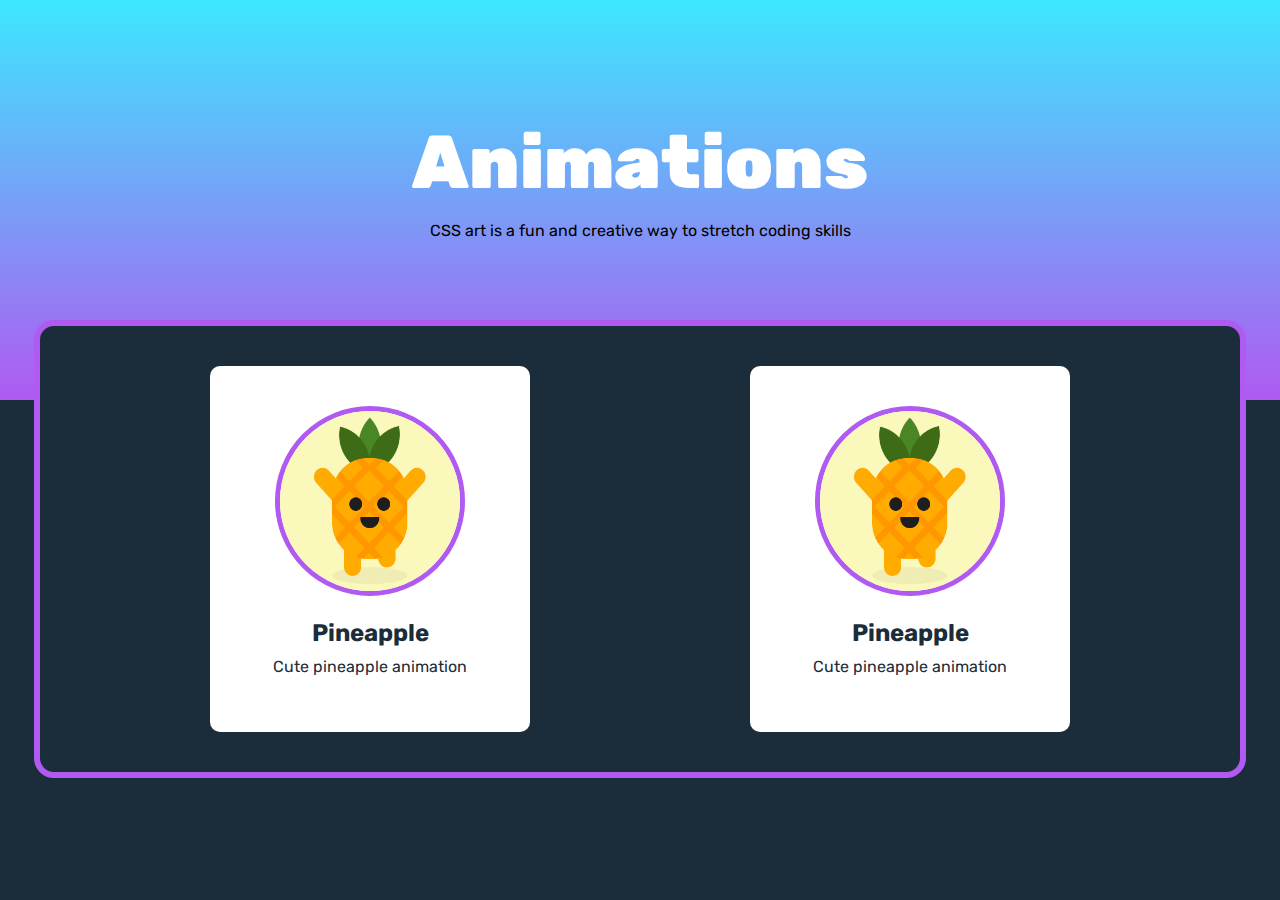
<file: index.html>
<!DOCTYPE html>
<html>
    <head>
        <meta charset="utf-8" />
        <link rel="preconnect" href="https://fonts.googleapis.com">
        <link rel="preconnect" href="https://fonts.gstatic.com" crossorigin>
        <link rel="stylesheet" href="https://fonts.googleapis.com/css2?family=Rubik:wght@400;900&display=swap">
        <link rel="stylesheet" href="css/normalize.css" />
        <link rel="stylesheet" href="css/style.css" />
    </head>
    <body>
        <div class="intro">
            <h1 class="intro__header">Animations</h1>
            <p class="intro__text">CSS art is a fun and creative way to stretch coding skills</p>
        </div>
        <div class="animations">
            <ul class="animations__list">
                <li>
                    <a class="animations__link" href="animations/pineapple/index.html">
                        <div class="animations__card">
                            <img class="animations__image" src="./media/pineapple.png" alt="Cute pineapple animation"
                                width="180px" height="180px" />
                            <h3 class="animations__title">Pineapple</h3>
                            <p class="animations__text">Cute pineapple animation</p>
                        </div>
                    </a>
                </li>
                <li>
                    <a class="animations__link" href="animations/pineapple/index.html">
                        <div class="animations__card">
                            <img class="animations__image" src="./media/pineapple.png" alt="Cute pineapple animation"
                                width="180px" height="180px" />
                            <h3 class="animations__title">Pineapple</h3>
                            <p class="animations__text">Cute pineapple animation</p>
                        </div>
                    </a>
                </li>
            </ul>
        </div>
    </body>
</html>
</file>
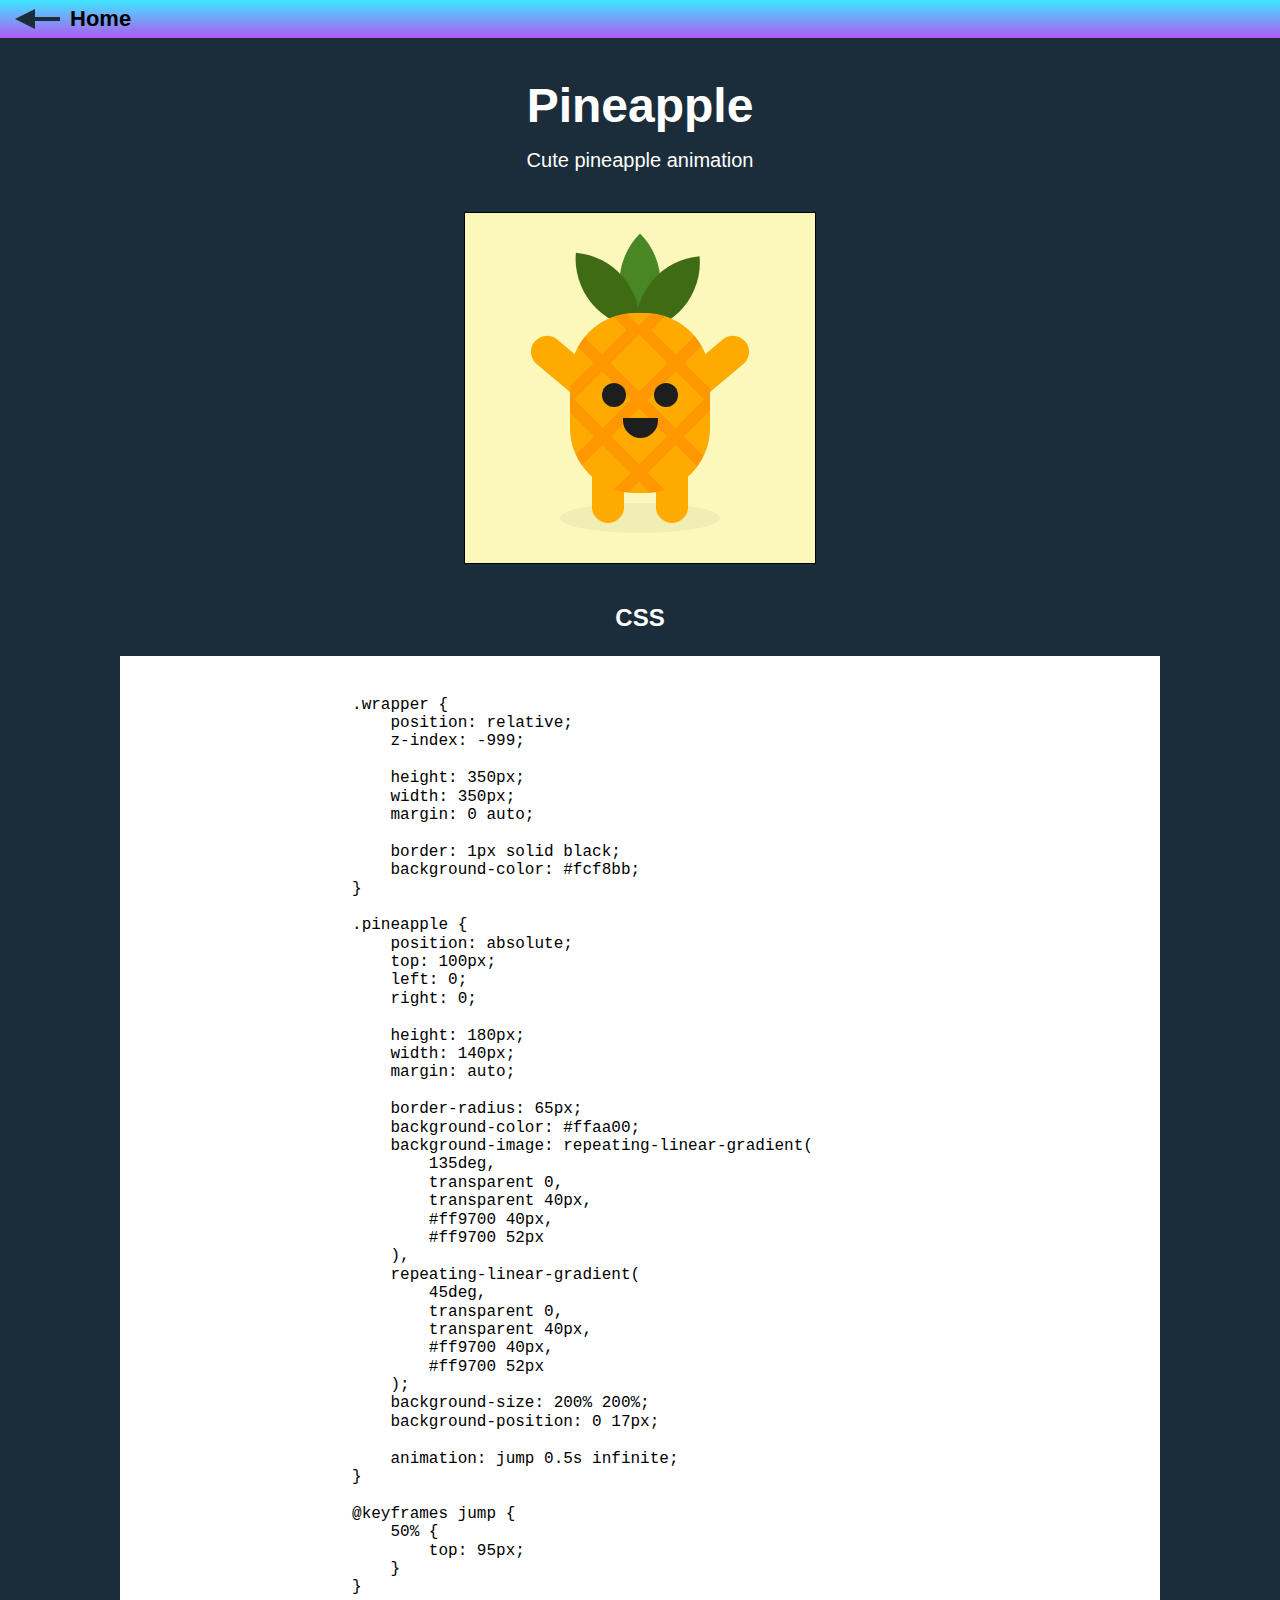
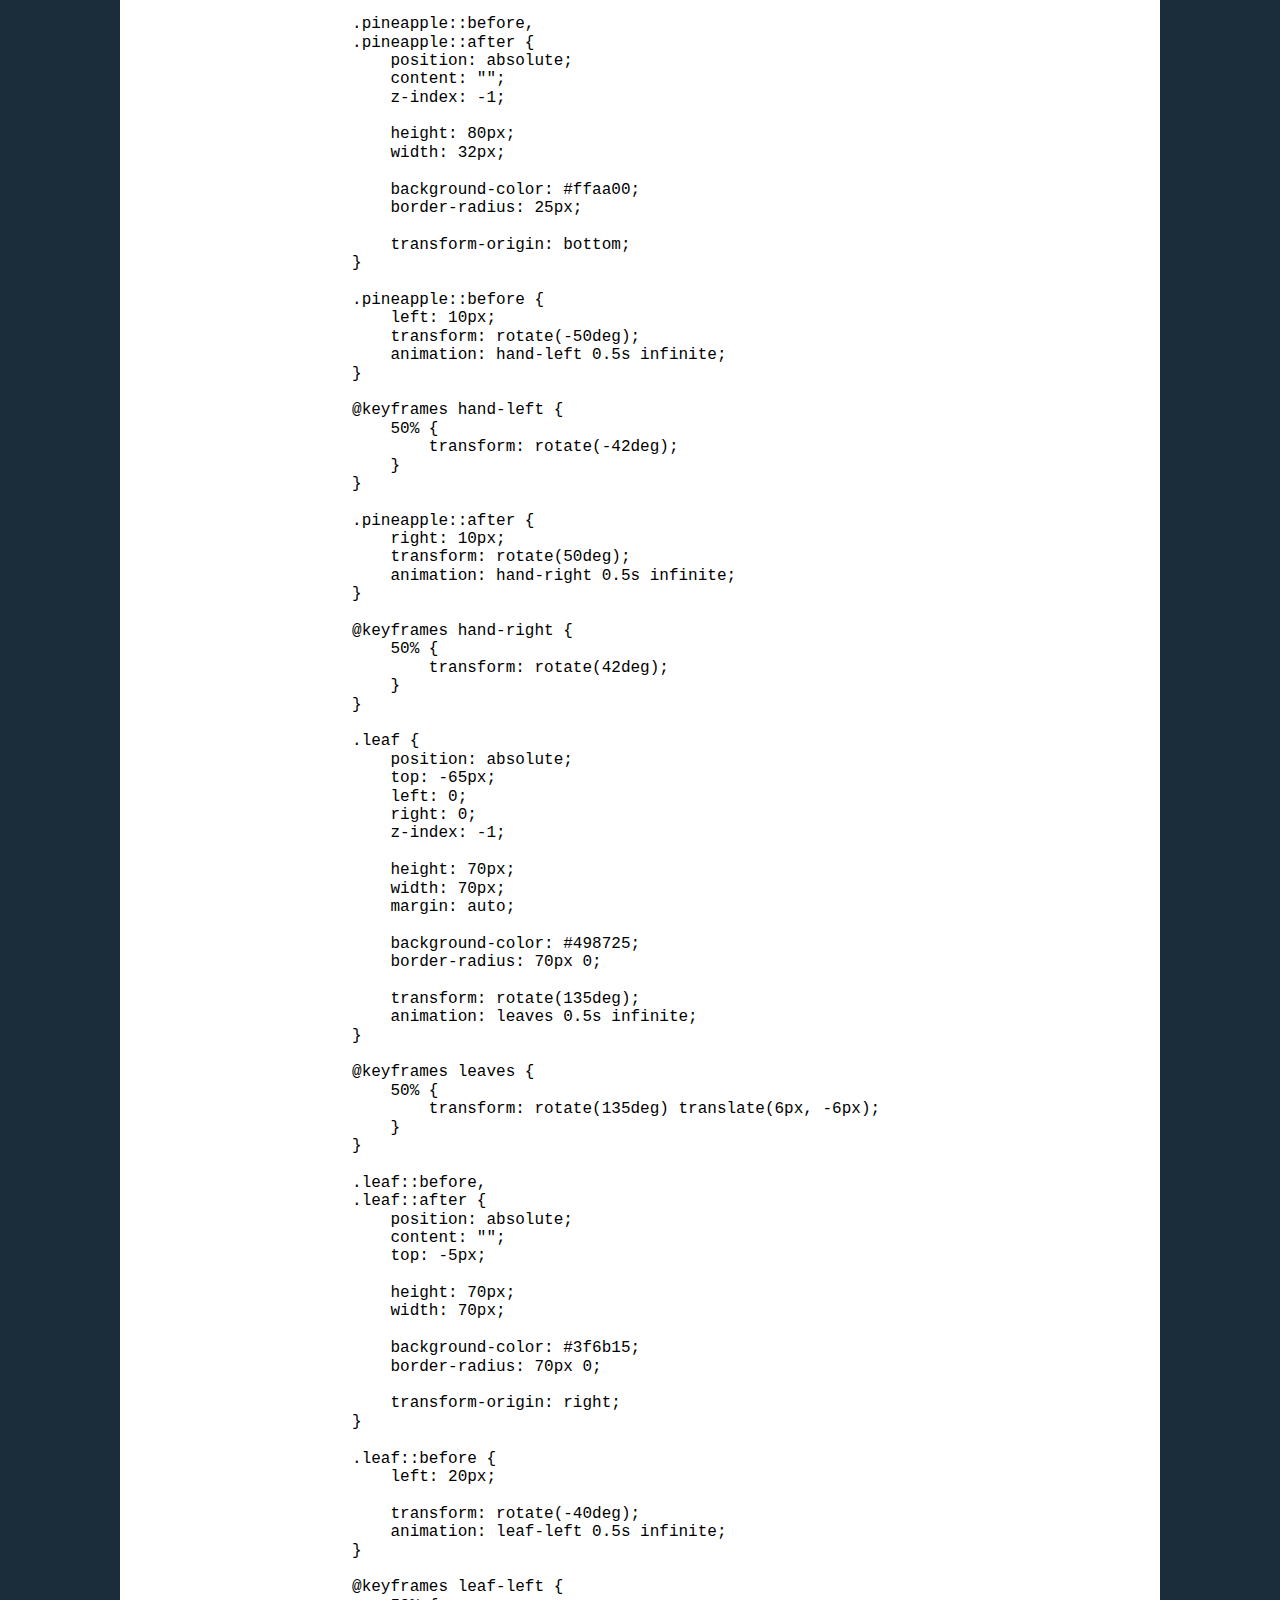
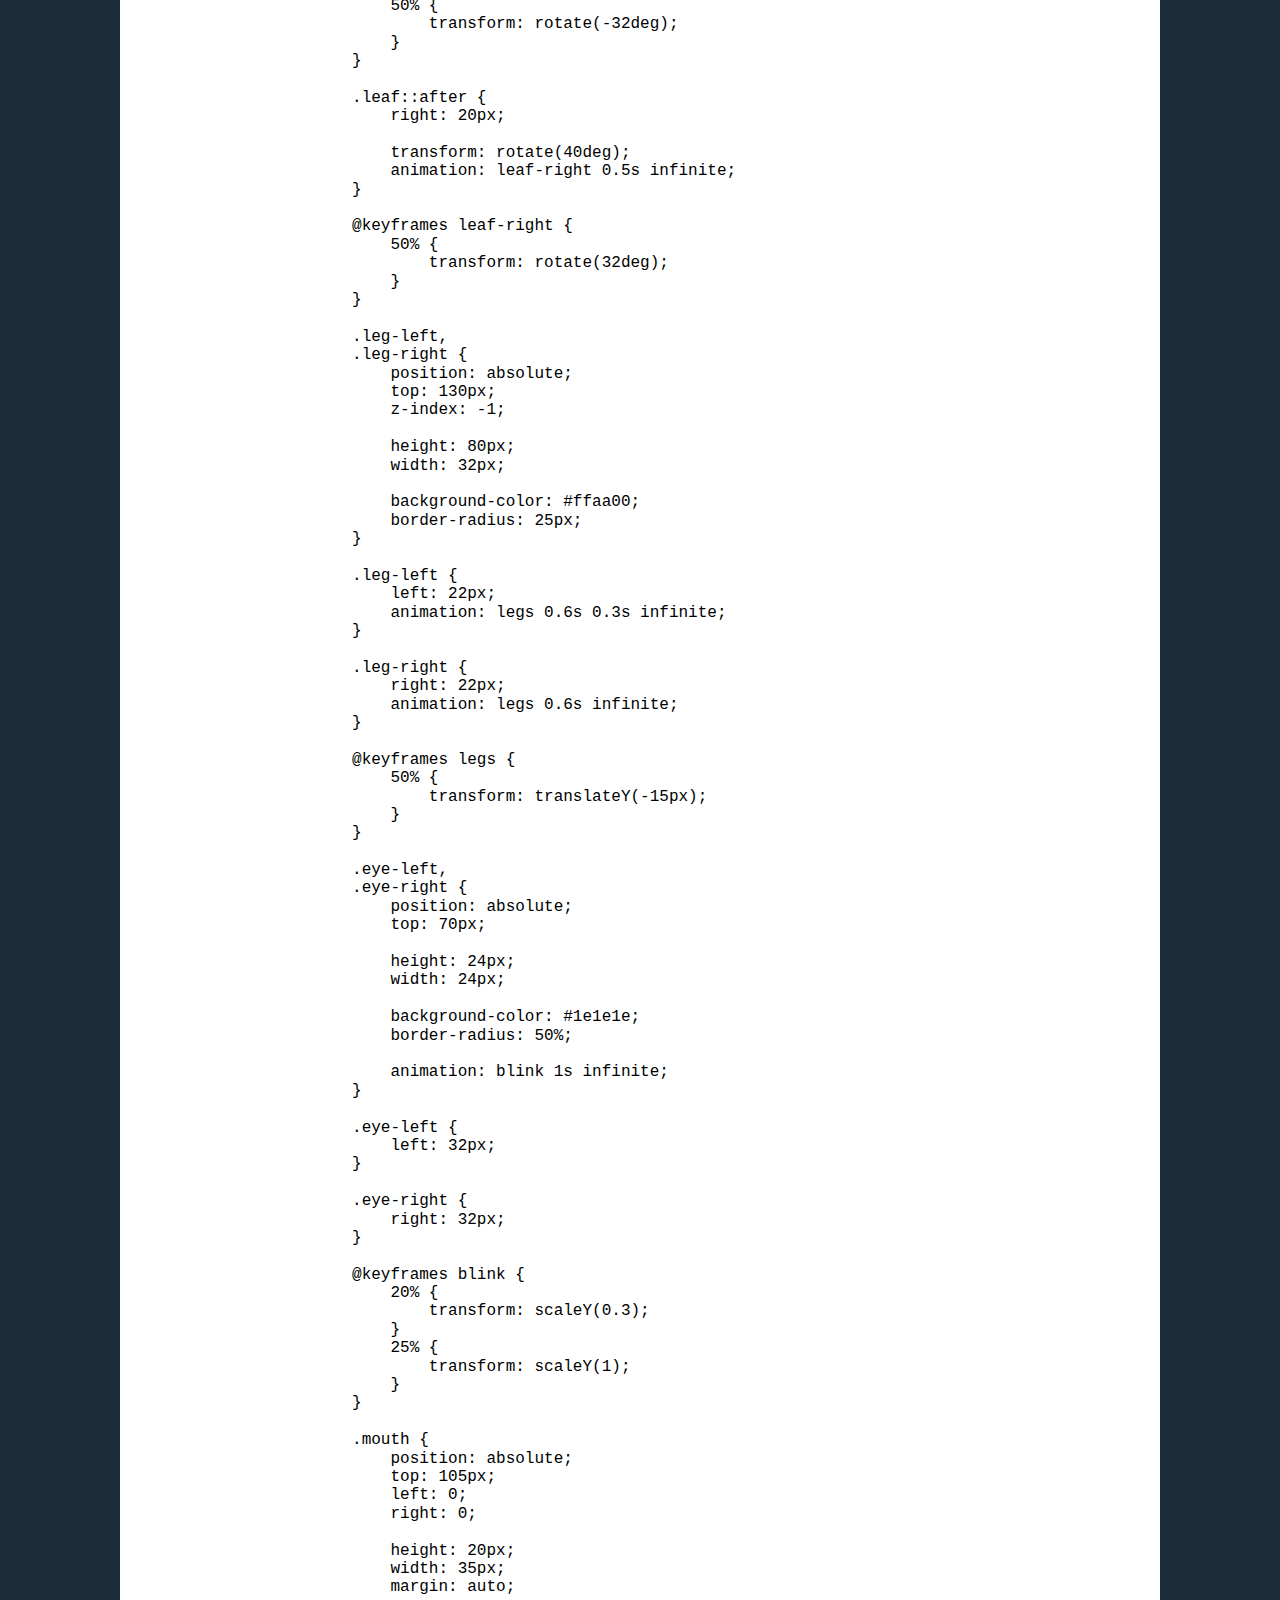
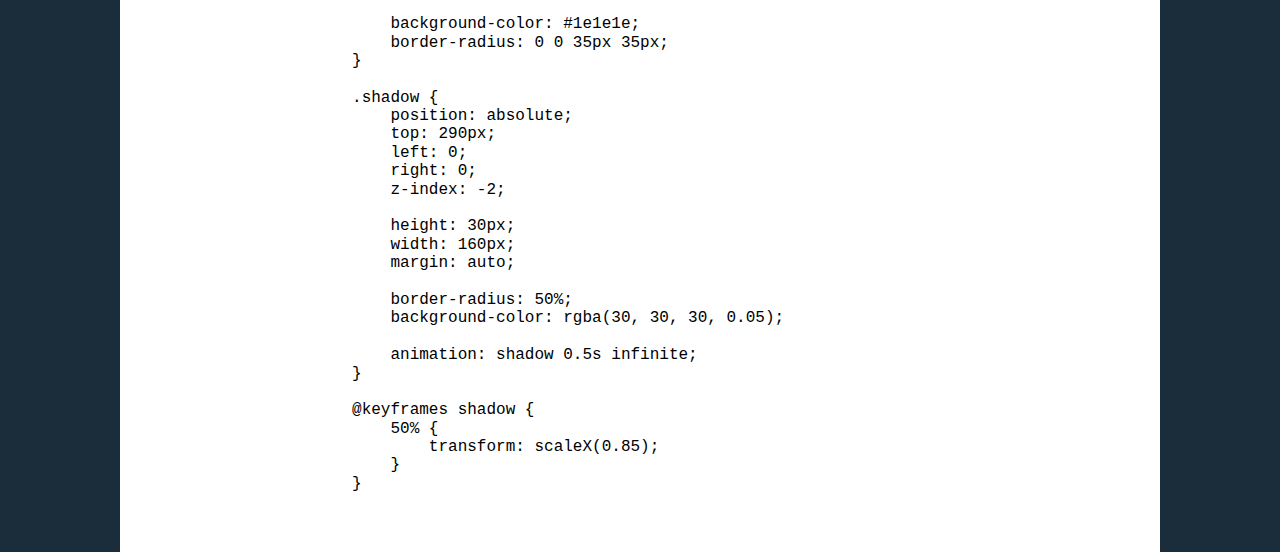
<file: animations/pineapple/index.html>
<!DOCTYPE html>
<html>
    <head>
        <meta charset="utf-8" />
        <link rel="stylesheet" href="../../css/normalize.css" />
        <link rel="stylesheet" href="style.css" />
    </head>
    <body>
        <header class="header">
            <a class="header__link" href="../../index.html">
                <div class="header__arrow"></div>
                <div class="header__text">Home</div>
            </a>
        </header>
        <section class="animation">
            <h2 class="animation__title">Pineapple</h2>
            <p class="animation__text">Cute pineapple animation</p>
            <div class="wrapper">
                <div class="pineapple">
                    <div class="leaf"></div>
                    <div class="eye-left"></div>
                    <div class="eye-right"></div>
                    <div class="mouth"></div>
                    <div class="leg-left"></div>
                    <div class="leg-right"></div>
                </div>
                <div class="shadow"></div>
            </div>
        </section>
        <section class="code">
            <div class="code__info">
                <h3 class="code__title">CSS</h3>
                <pre class="code__text">
                    .wrapper {
                        position: relative;
                        z-index: -999;
                    
                        height: 350px;
                        width: 350px;
                        margin: 0 auto;
                    
                        border: 1px solid black;
                        background-color: #fcf8bb;
                    }
                    
                    .pineapple {
                        position: absolute;
                        top: 100px;
                        left: 0;
                        right: 0;
                    
                        height: 180px;
                        width: 140px;
                        margin: auto;
                    
                        border-radius: 65px;
                        background-color: #ffaa00;
                        background-image: repeating-linear-gradient(
                            135deg,
                            transparent 0,
                            transparent 40px,
                            #ff9700 40px,
                            #ff9700 52px
                        ),
                        repeating-linear-gradient(
                            45deg,
                            transparent 0,
                            transparent 40px,
                            #ff9700 40px,
                            #ff9700 52px
                        );
                        background-size: 200% 200%;
                        background-position: 0 17px;
                    
                        animation: jump 0.5s infinite;
                    }
                    
                    @keyframes jump {
                        50% {
                            top: 95px;
                        }
                    }
                    
                    .pineapple::before,
                    .pineapple::after {
                        position: absolute;
                        content: "";
                        z-index: -1;
                    
                        height: 80px;
                        width: 32px;
                    
                        background-color: #ffaa00;
                        border-radius: 25px;
                    
                        transform-origin: bottom;
                    }
                    
                    .pineapple::before {
                        left: 10px;
                        transform: rotate(-50deg);
                        animation: hand-left 0.5s infinite;
                    }
                    
                    @keyframes hand-left {
                        50% {
                            transform: rotate(-42deg);
                        }
                    }
                    
                    .pineapple::after {
                        right: 10px;
                        transform: rotate(50deg);
                        animation: hand-right 0.5s infinite;
                    }
                    
                    @keyframes hand-right {
                        50% {
                            transform: rotate(42deg);
                        }
                    }
                    
                    .leaf {
                        position: absolute;
                        top: -65px;
                        left: 0;
                        right: 0;
                        z-index: -1;
                    
                        height: 70px;
                        width: 70px;
                        margin: auto;
                    
                        background-color: #498725;
                        border-radius: 70px 0;
                    
                        transform: rotate(135deg);
                        animation: leaves 0.5s infinite;
                    }
                    
                    @keyframes leaves {
                        50% {
                            transform: rotate(135deg) translate(6px, -6px);
                        }
                    }
                    
                    .leaf::before,
                    .leaf::after {
                        position: absolute;
                        content: "";
                        top: -5px;
                    
                        height: 70px;
                        width: 70px;
                    
                        background-color: #3f6b15;
                        border-radius: 70px 0;
                    
                        transform-origin: right;
                    }
                    
                    .leaf::before {
                        left: 20px;
                    
                        transform: rotate(-40deg);
                        animation: leaf-left 0.5s infinite;
                    }
                    
                    @keyframes leaf-left {
                        50% {
                            transform: rotate(-32deg);
                        }
                    }
                    
                    .leaf::after {
                        right: 20px;
                    
                        transform: rotate(40deg);
                        animation: leaf-right 0.5s infinite;
                    }
                    
                    @keyframes leaf-right {
                        50% {
                            transform: rotate(32deg);
                        }
                    }
                    
                    .leg-left,
                    .leg-right {
                        position: absolute;
                        top: 130px;
                        z-index: -1;
                    
                        height: 80px;
                        width: 32px;
                    
                        background-color: #ffaa00;
                        border-radius: 25px;
                    }
                    
                    .leg-left {
                        left: 22px;
                        animation: legs 0.6s 0.3s infinite;
                    }
                    
                    .leg-right {
                        right: 22px;
                        animation: legs 0.6s infinite;
                    }
                    
                    @keyframes legs {
                        50% {
                            transform: translateY(-15px);
                        }
                    }
                    
                    .eye-left,
                    .eye-right {
                        position: absolute;
                        top: 70px;
                    
                        height: 24px;
                        width: 24px;
                    
                        background-color: #1e1e1e;
                        border-radius: 50%;
                    
                        animation: blink 1s infinite;
                    }
                    
                    .eye-left {
                        left: 32px;
                    }
                    
                    .eye-right {
                        right: 32px;
                    }
                    
                    @keyframes blink {
                        20% {
                            transform: scaleY(0.3);
                        }
                        25% {
                            transform: scaleY(1);
                        }
                    }
                    
                    .mouth {
                        position: absolute;
                        top: 105px;
                        left: 0;
                        right: 0;
                    
                        height: 20px;
                        width: 35px;
                        margin: auto;
                    
                        background-color: #1e1e1e;
                        border-radius: 0 0 35px 35px;
                    }
                    
                    .shadow {
                        position: absolute;
                        top: 290px;
                        left: 0;
                        right: 0;
                        z-index: -2;
                    
                        height: 30px;
                        width: 160px;
                        margin: auto;
                    
                        border-radius: 50%;
                        background-color: rgba(30, 30, 30, 0.05);
                    
                        animation: shadow 0.5s infinite;
                    }
                    
                    @keyframes shadow {
                        50% {
                            transform: scaleX(0.85);
                        }
                    }
                </pre>
            </div>
        </section>
    </body>
</html>
</file>
<file: css/style.css>
:root {
  --primary-color: #B05AF1;
  --secondary-color: #3DE7FE;
  --light-color: #FFFFFF;
  --dark-color: #1B2D3A;

  --bold-text: 900;
  --normal-text: 400;

  --logo-size: 75px;
}

body {
  font-family: 'Rubik', sans-serif;
  background-color: var(--dark-color);
}

.intro {
  min-height: 280px;
  width: 100%;
  padding-top: 120px;

  text-align: center;

  background-image: linear-gradient(var(--secondary-color), var(--primary-color));
}

.intro__header {
  margin: 0;

  color: var(--light-color);
  font-size: var(--logo-size);
  font-weight: var(--bold-text);
}

.animations {
  max-width: 1200px;
  margin: 0 auto;
  margin-top: -80px;
  margin-bottom: 120px;

  background-color: var(--dark-color);
  border: var(--primary-color) 6px solid;
  border-radius: 20px;
}

.animations__list {
  display: flex;
  justify-content: space-around;
  padding: 40px 60px;
  margin: 0;

  list-style: none;
}

.animations__link {
 color: var(--dark-color); 
 text-decoration: none;
}


.animations__link:hover,
.animations__link:focus {
  filter: brightness(75%);
}

.animations__link:active {
  filter: brightness(50%);
}

.animations__card {
  position: relative;

  min-height: 280px;
  width: 300px;
  padding: 40px 10px;

  text-align: center;
  border-radius: 10px;
  background-color: var(--light-color);
}

.animations__image {
  border: var(--primary-color) 5px solid;
  border-radius: 50%;
}

.animations__title {
  font-size: 24px;
  margin: 0;
  margin-top: 20px;
}

.animations__text {
  margin-top: 10px;
}
</file>
<file: animations/pineapple/style.css>
/* Animation style */

.wrapper {
    position: relative;
    z-index: -999;

    height: 350px;
    width: 350px;
    margin: 0 auto;

    border: 1px solid black;
    background-color: #fcf8bb;
}

.pineapple {
    position: absolute;
    top: 100px;
    left: 0;
    right: 0;

    height: 180px;
    width: 140px;
    margin: auto;

    border-radius: 65px;
    background-color: #ffaa00;
    background-image: repeating-linear-gradient(
        135deg,
        transparent 0,
        transparent 40px,
        #ff9700 40px,
        #ff9700 52px
    ),
    repeating-linear-gradient(
        45deg,
        transparent 0,
        transparent 40px,
        #ff9700 40px,
        #ff9700 52px
    );
    background-size: 200% 200%;
    background-position: 0 17px;

    animation: jump 0.5s infinite;
}

@keyframes jump {
    50% {
        top: 95px;
    }
}

.pineapple::before,
.pineapple::after {
    position: absolute;
    content: "";
    z-index: -1;

    height: 80px;
    width: 32px;

    background-color: #ffaa00;
    border-radius: 25px;

    transform-origin: bottom;
}

.pineapple::before {
    left: 10px;
    transform: rotate(-50deg);
    animation: hand-left 0.5s infinite;
}

@keyframes hand-left {
    50% {
        transform: rotate(-42deg);
    }
}

.pineapple::after {
    right: 10px;
    transform: rotate(50deg);
    animation: hand-right 0.5s infinite;
}

@keyframes hand-right {
    50% {
        transform: rotate(42deg);
    }
}

.leaf {
    position: absolute;
    top: -65px;
    left: 0;
    right: 0;
    z-index: -1;

    height: 70px;
    width: 70px;
    margin: auto;

    background-color: #498725;
    border-radius: 70px 0;

    transform: rotate(135deg);
    animation: leaves 0.5s infinite;
}

@keyframes leaves {
    50% {
        transform: rotate(135deg) translate(6px, -6px);
    }
}

.leaf::before,
.leaf::after {
    position: absolute;
    content: "";
    top: -5px;

    height: 70px;
    width: 70px;

    background-color: #3f6b15;
    border-radius: 70px 0;

    transform-origin: right;
}

.leaf::before {
    left: 20px;

    transform: rotate(-40deg);
    animation: leaf-left 0.5s infinite;
}

@keyframes leaf-left {
    50% {
        transform: rotate(-32deg);
    }
}

.leaf::after {
    right: 20px;

    transform: rotate(40deg);
    animation: leaf-right 0.5s infinite;
}

@keyframes leaf-right {
    50% {
        transform: rotate(32deg);
    }
}

.leg-left,
.leg-right {
    position: absolute;
    top: 130px;
    z-index: -1;

    height: 80px;
    width: 32px;

    background-color: #ffaa00;
    border-radius: 25px;
}

.leg-left {
    left: 22px;
    animation: legs 0.6s 0.3s infinite;
}

.leg-right {
    right: 22px;
    animation: legs 0.6s infinite;
}

@keyframes legs {
    50% {
        transform: translateY(-15px);
    }
}

.eye-left,
.eye-right {
    position: absolute;
    top: 70px;

    height: 24px;
    width: 24px;

    background-color: #1e1e1e;
    border-radius: 50%;

    animation: blink 1s infinite;
}

.eye-left {
    left: 32px;
}

.eye-right {
    right: 32px;
}

@keyframes blink {
    20% {
        transform: scaleY(0.3);
    }
    25% {
        transform: scaleY(1);
    }
}

.mouth {
    position: absolute;
    top: 105px;
    left: 0;
    right: 0;

    height: 20px;
    width: 35px;
    margin: auto;

    background-color: #1e1e1e;
    border-radius: 0 0 35px 35px;
}

.shadow {
    position: absolute;
    top: 290px;
    left: 0;
    right: 0;
    z-index: -2;

    height: 30px;
    width: 160px;
    margin: auto;

    border-radius: 50%;
    background-color: rgba(30, 30, 30, 0.05);

    animation: shadow 0.5s infinite;
}

@keyframes shadow {
    50% {
        transform: scaleX(0.85);
    }
}

/* Page style */

:root {
    --primary-color: #B05AF1;
    --secondary-color: #3DE7FE;
    --light-color: #FFFFFF;
    --dark-color: #1B2D3A;
  
    --bold-text: 900;
    --normal-text: 400;
  
    --logo-size: 75px;
  }

body {
    font-family: 'Rubik', sans-serif;
    background-color: var(--dark-color);
}

.header {
    width: 100%;
    min-height: 20px;
    padding: 5px 30px;

    background-image: linear-gradient(var(--secondary-color), var(--primary-color));
}

.animation {
    color: var(--light-color);
    text-align: center;
}

.animation__title {
    margin-bottom: 16px;

    font-size: 48px;
}

.animation__text {
    margin-top: 0;
    margin-bottom: 40px;

    font-size: 20px;
}

.header__link {
    display: flex;
    max-width: 200px;

    color: var(--bold-text);
    font-size: 22px;
    line-height: 28px;
    font-weight: var(--bold-text);
    text-decoration: none;
}

.header__arrow {
    position: relative;

    width: 30px;
    height: 4px;
    margin-top: 12px;
    margin-right: 10px;

    background-color: var(--dark-color);
}

.header__arrow::before {
    position: absolute;
    content: "";
    top: -8px;
    left: -15px;

    border-style: solid;
    border-width: 10px 20px 10px 0;
    border-color: transparent var(--dark-color) transparent transparent;
}

.header__link:hover .header__text,
.header__link:focus .header__text {
    color: var(--light-color);
}

.header__link:hover .header__arrow,
.header__link:focus .header__arrow  {
    background-color: var(--light-color);
}

.header__link:hover .header__arrow::before,
.header__link:focus .header__arrow::before  {
    border-color: transparent var(--light-color) transparent transparent;
}

.header__link:active {
    border-color: var(--dark-color);
}

.code__title {
    text-align: center;
    color: var(--light-color);
    font-size: 24px;
}

.code__info {
    margin-top: 40px;
}

.code__text {
    margin: 0 120px;
    padding: 40px;

    background-color: var(--light-color);
}
</file>
